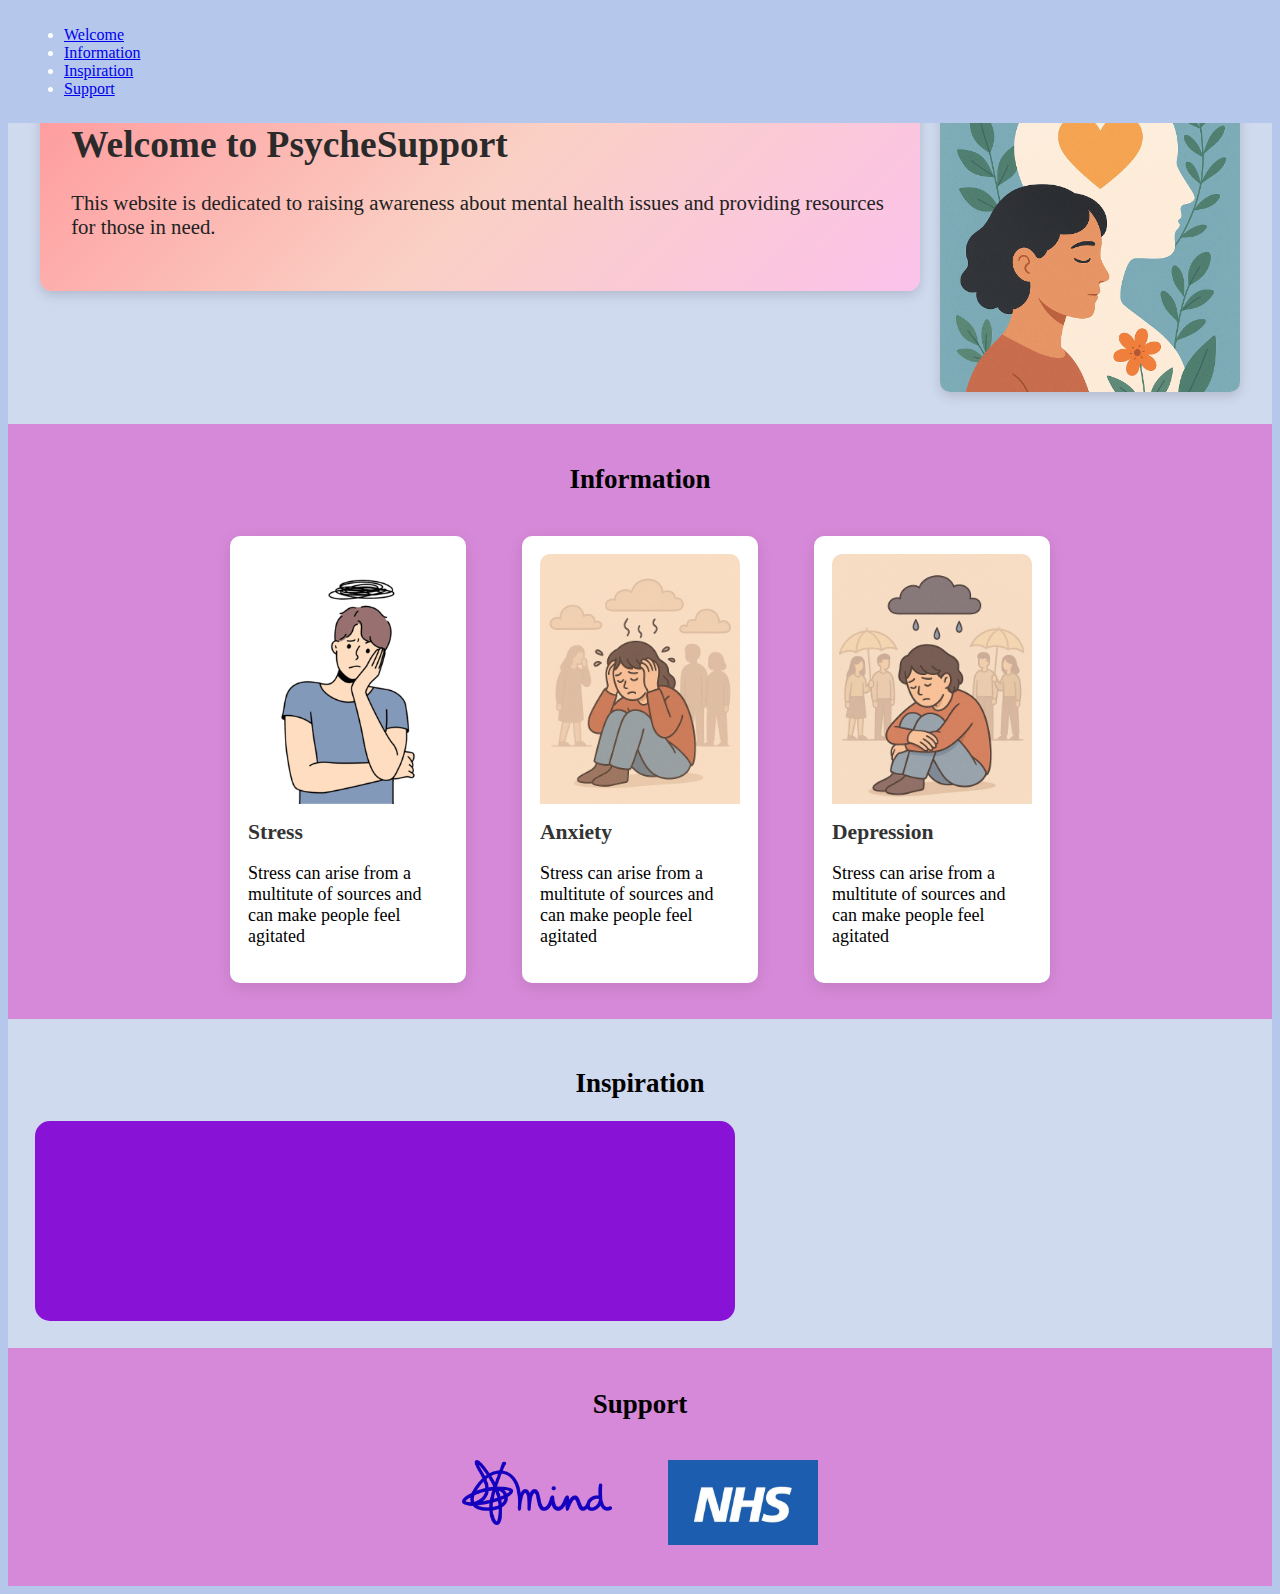
<file: Index.html>
<!DOCTYPE html>
<html lang="en">
    <head>
        <meta charset="UTF-8">
        <meta name="viewport" content="width=device-width, initial-scale=1.0">
        <!-- Meta Tags for Search Engines -->
        <meta name="description" content="A website dedicated to raising awareness about mental health issues and providing resources for those in need.">
        <meta name="keywords" content="Mental Health, Awareness, Support, Resources, Well-being">
        <!-- Title -->
        <title>PsycheSupport</title>
        <!-- Stylesheet -->
        <link rel="stylesheet" href="assets/css/style.css"> 
        <link rel="icon" type="png" href="Assets/CSS/Images/Favicon/Mental-Support.png">
    </head>

    <body>
        <nav>
            <ul>
                <li><a href="#Welcome">Welcome</a></li>
                <li><a href="#Information">Information</a></li>
                <li><a href="#Inspiration">Inspiration</a></li>
                <li><a href="#Resource-Links">Support</a></li>
            </ul>
        </nav>
        <!-- Welcome Section -->
        <section id="Welcome">
            <div class="welcome-content">
                <div class="welcome-text">
                    <h1>Welcome to PsycheSupport</h1>
                    <p>This website is dedicated to raising awareness about mental health issues and providing resources for those in need.</p>
                </div>
                <img src="Assets/CSS/Images/Peaceful-Mind.png" class="Peaceful-Mind-Img" alt="Peaceful Mind">
            </div>
        </section>

        <!-- Information Section -->
        <section id="Information">
            <h2>Information</h2>
            <div class="card-container">
                <div class="card" style="width: 18rem;">
                    <img src="Assets/CSS/Images/Stressed-Person.png" class="card-img" alt="Stressed Person">
                    <div class="card-body">
                    <h5 class="card-title"><strong>Stress</strong></h5>
                    <p class="card-text">Stress can arise from a multitute of sources and can make people feel agitated</p>
                    </div>
                </div>

                <div class="card" style="width: 18rem;">
                    <img src="Assets/CSS/Images/Anxious-Person.png" class="card-img" alt="Stressed Person">
                    <div class="card-body">
                    <h5 class="card-title"><strong>Anxiety</strong></h5>
                    <p class="card-text">Stress can arise from a multitute of sources and can make people feel agitated</p>
                    </div>
                </div>

                <div class="card" style="width: 18rem;">
                    <img src="Assets/CSS/Images/Depressed-Person.png" class="card-img" alt="Stressed Person">
                    <div class="card-body">
                    <h5 class="card-title"><strong>Depression</strong></h5>
                    <p class="card-text">Stress can arise from a multitute of sources and can make people feel agitated</p>
                    </div>
                </div>
            </div>
        </section>

        <section id="Inspiration">
            <h2>Inspiration</h2>
            <div class="Jumbotron">
                <div class="Quote">“You are stronger than you think, and braver than you feel.”<br> – Anonymous</div>
                <div class="Quote">“Talk to yourself like you would to someone you love.”<br> – Brené Brown</div>
                <div class="Quote">“Courage doesn’t always roar. Sometimes courage is the quiet voice at the end of the day saying, ‘I will try again tomorrow.’”<br> – Mary Anne Radmacher</div>
                <div class="Quote">“Our greatest glory is not in never falling, but in rising every time we fall.”<br> – Confucius</div>
            </div>
        </section>

        <section id="Resource-Links">
            <h2>Support</h2>
            <div class="logo-container">
                <div>
                    <a href="https://www.mind.org.uk/">
                    <img src="Assets/CSS/Images/Mind-Logo.png" class="logo" alt="Mind Logo">
                    </a>
                </div>
                <div>
                    <a href="https://www.nhs.uk/mental-health/">
                    <img src="Assets/CSS/Images/NHS-Logo.jpeg" class="logo" alt="NHS Logo">
                    </a>
                </div>
            </div>
        </section>
    </body>
</html>
</file>
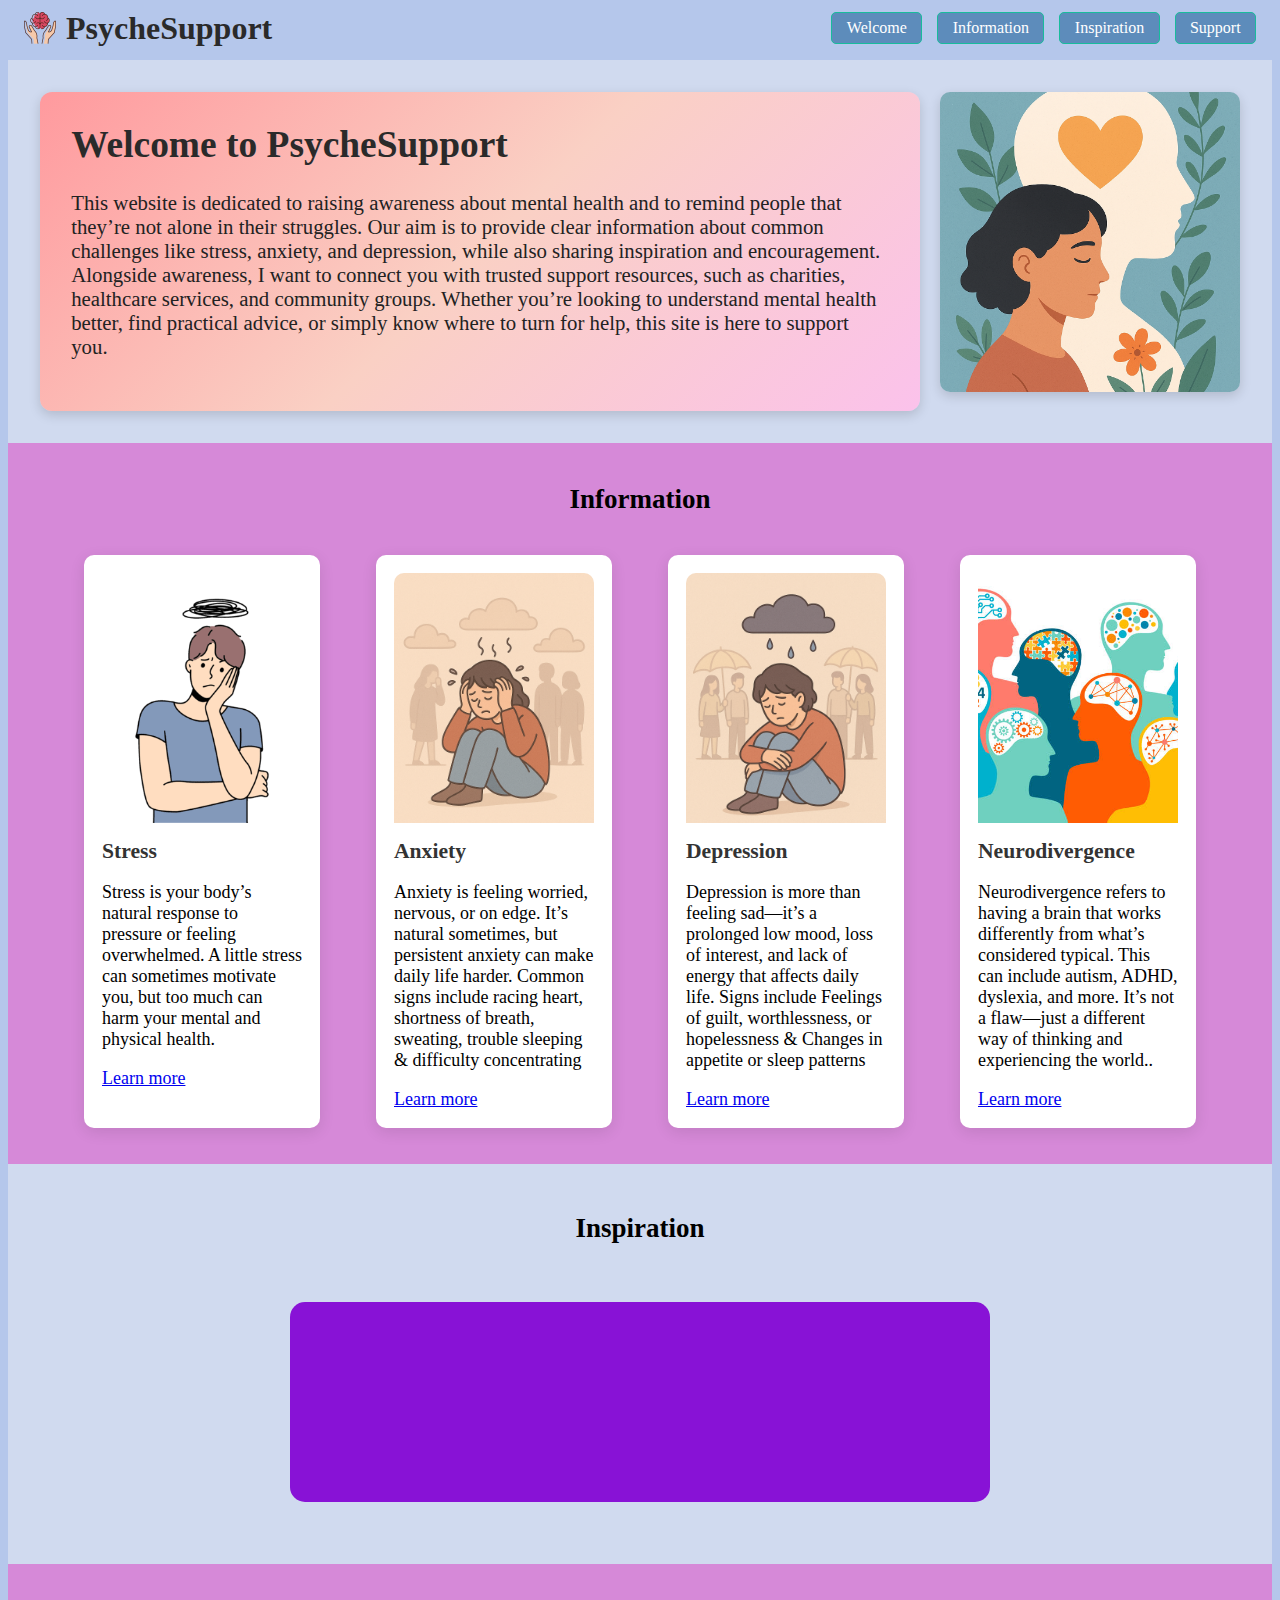
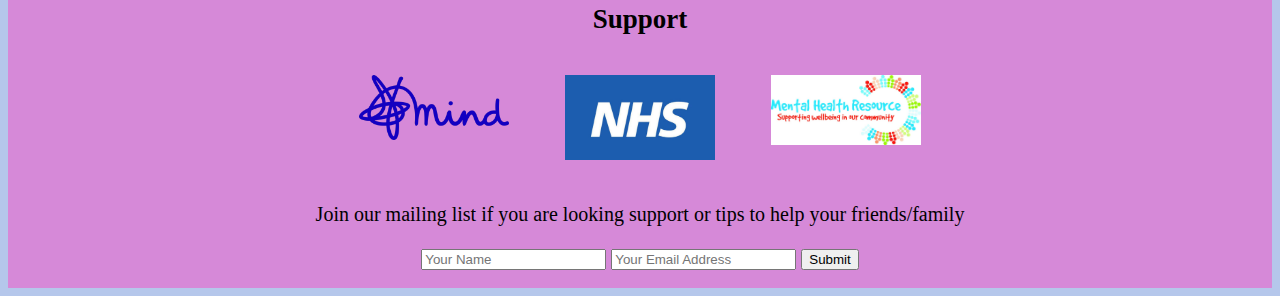
<file: index.html>
<!DOCTYPE html>
<html lang="en">
    <head>
        <meta charset="UTF-8">
        <meta name="viewport" content="width=device-width, initial-scale=1.0">
        <!-- Meta Tags for Search Engines -->
        <meta name="description" content="A website dedicated to raising awareness about mental health issues and providing resources for those in need.">
        <meta name="keywords" content="Mental Health, Awareness, Support, Resources, Well-being">
        <!-- Title -->
        <title>PsycheSupport</title>
        <!-- Stylesheet -->
        <link rel="stylesheet" href="assets/css/style.css"> 
        <link rel="icon" type="png" href="assets/images/favicon/Mental-Support.png">
    </head>

    <body>
        <!-- Navigation Bar -->
        <nav>
            <div class="nav-left">
                <img src="assets/images/favicon/Mental-Support.png" alt="Logo" class="nav-logo">
                <span class="nav-title">PsycheSupport</span>
            </div>

            <div class="nav-right">
                <!-- Hidden checkbox controls toggle -->
                <input type="checkbox" id="nav-toggle" class="nav-checkbox">
                <label for="nav-toggle" class="nav-toggle">☰</label>

                <ul class="nav-links">
                    <li><a href="#Welcome">Welcome</a></li>
                    <li><a href="#Information">Information</a></li>
                    <li><a href="#Inspiration">Inspiration</a></li>
                    <li><a href="#Resource-Links">Support</a></li>
                </ul>
            </div>
        </nav>

        <!-- Welcome Section -->
        <section id="Welcome">
            <div class="welcome-content">
                <div class="welcome-text">
                    <h1>Welcome to PsycheSupport</h1>
                    <p>
                    This website is dedicated to raising awareness about mental health and to remind people that they’re not alone in their struggles. Our aim is to provide clear information about common challenges like stress, anxiety, and depression, while also sharing inspiration and encouragement. Alongside awareness, I want to connect you with trusted support resources, such as charities, healthcare services, and community groups. Whether you’re looking to understand mental health better, find practical advice, or simply know where to turn for help, this site is here to support you. 
                    </p>
                </div>
                <img src="assets/images/Peaceful-Mind.png" class="Peaceful-Mind-Img" alt="Peaceful Mind">
            </div>
        </section>

        <!-- Information Section -->
        <section id="Information">
            <h2>Information</h2>
            <div class="card-container">
                <div class="card" style="width: 18rem;">
                    <img src="assets/images/Stressed-Person.png" class="card-img" alt="Stressed Person">
                    <div class="card-body">
                    <h5 class="card-title"><strong>Stress</strong></h5>
                    <p class="card-text">Stress is your body’s natural response to pressure or feeling overwhelmed. A little stress can sometimes motivate you, but too much can harm your mental and physical health.</p>
                    <a href="https://www.nhs.uk/every-mind-matters/mental-health-issues/stress/" target="_blank" class="card-link">Learn more</a>
                    </div>
                </div>

                <div class="card" style="width: 18rem;">
                    <img src="assets/images/Anxious-Person.png" class="card-img" alt="Anxious Person">
                    <div class="card-body">
                    <h5 class="card-title"><strong>Anxiety</strong></h5>
                    <p class="card-text">Anxiety is feeling worried, nervous, or on edge. It’s natural sometimes, but persistent anxiety can make daily life harder. Common signs include racing heart, shortness of breath, sweating, trouble sleeping & difficulty concentrating</p>
                    <a href="https://www.healthyminds.services/support/articles/anxiety" target="_blank" class="card-link">Learn more</a>
                    </div>
                </div>

                <div class="card" style="width: 18rem;">
                    <img src="assets/images/Depressed-Person.png" class="card-img" alt="Stressed Person">
                    <div class="card-body">
                    <h5 class="card-title"><strong>Depression</strong></h5>
                    <p class="card-text">Depression is more than feeling sad—it’s a prolonged low mood, loss of interest, and lack of energy that affects daily life. Signs include Feelings of guilt, worthlessness, or hopelessness & Changes in appetite or sleep patterns</p>
                    <a href="https://www.healthyminds.services/support/articles/depression" target="_blank" class="card-link">Learn more</a>
                    </div>
                </div>
                
                <div class="card" style="width: 18rem;">
                    <img src="assets/images/Neurodivergence.jpg" class="card-img" alt="Neurodivergent Person">
                    <div class="card-body">
                    <h5 class="card-title"><strong>Neurodivergence</strong></h5>
                    <p class="card-text">Neurodivergence refers to having a brain that works differently from what’s considered typical. This can include autism, ADHD, dyslexia, and more. It’s not a flaw—just a different way of thinking and experiencing the world..</p>
                    <a href="https://www.healthyminds.services/support/articles/neurodiversity" target="_blank" class="card-link">Learn more</a>
                    </div>
                </div>
            </div>
        </section>

        <!-- Inspiration Section -->
        <section id="Inspiration">
            <h2>Inspiration</h2>
                <div class="Jumbotron-Wrapper">
                    <div class="Jumbotron">
                        <div class="Quote">“You are stronger than you think, and braver than you feel.”<br> – Anonymous</div>
                        <div class="Quote">“Talk to yourself like you would to someone you love.”<br> – Brené Brown</div>
                        <div class="Quote">“Courage doesn’t always roar. Sometimes courage is the quiet voice at the end of the day saying, ‘I will try again tomorrow.’”<br> – Mary Anne Radmacher</div>
                        <div class="Quote">“Our greatest glory is not in never falling, but in rising every time we fall.”<br> – Confucius</div>
                    </div>
                </div>
        </section>

        <!-- Resource Links Section -->
        <section id="Resource-Links">
            <h2>Support</h2>
            <div class="logo-container">
                <div>
                    <a href="https://www.mind.org.uk/">
                    <img src="assets/images/Mind-Logo.png" class="logo" alt="Mind">
                    </a>
                </div>
                <div>
                    <a href="https://www.nhs.uk/mental-health/">
                    <img src="assets/images/NHS-Logo.jpeg" class="logo" alt="NHS">
                    </a>
                </div>
                <div>
                    <a href="https://www.mentalhealthresource.org.uk/">
                    <img src="assets/images/Mental-health-resource-logo.jpeg" class="logo" alt="Mental Health Resource">
                    </a>
                </div>
            </div>
            <div class ="mailing-list">
                <p>Join our mailing list if you are looking support or tips to help your friends/family</p>

                <form class="mailing-form" action="https://formspree.io/f/your-form-id" method="POST">
                    <input type="text" name="name" placeholder="Your Name" required>
                    <input type="email" name="email" placeholder="Your Email Address" required>
                    <button type="submit">Submit</button>
                </form>
            </div>
        </section>
    </body>
</html>
</file>
<file: assets/css/style.css>
body {
background: #B5C7EB;
}

/* #region Navigation Bar Styles */
nav {
  position: fixed;
  top: 0;
  left: 0;
  width: 100%;
  background: #B5C7EB;
  color: #fff;
  z-index: 1000;

  display: flex;
  justify-content: space-between;
  align-items: center;
  padding: 0.6em 1.5em;
  box-sizing: border-box;
}

section {
  scroll-margin-top: 30px; /* adjust to the height of your navbar */
}

/* left side (logo + title) */
.nav-left {
  display: flex;
  align-items: center;
  gap: 10px;
}

.nav-logo {
  width: 32px;
  height: 32px;
}

.nav-title {
  font-size: 2em;
  font-weight: bold;
  color: #2a2a2a;
}

/* right side (links + toggle) */
.nav-right {
  display: flex;
  align-items: center;
  position: relative;
}

/* hide the checkbox */
.nav-checkbox {
  display: none;
}

/* hamburger icon (hidden on large screens) */
.nav-toggle {
  display: none;
  font-size: 1.8em;
  cursor: pointer;
  user-select: none;
  color: #2a2a2a;
}

/* links default (large screens) */
.nav-links {
  display: flex;
  gap: 15px;
  list-style: none;
  margin: 0;
  padding: 0;
}

.nav-links li a {
  display: block;
  padding: 0.4em 0.9em;
  background: #5d8cbb;
  border-radius: 5px;
  border: 1px solid #18bc9c;
  color: #fff;
  text-decoration: none;
  font-weight: 500;
  font-size: 1em;
  transition: background 0.3s, transform 0.2s;
}

.nav-links li a:hover {
  background: #45709b;
  transform: scale(1.05);
}

/* --- Responsive (small screens) --- */
@media (max-width: 768px) {
  /* show hamburger */
  .nav-toggle {
    display: block;
    margin-left: 10px;
  }

  /* hide links by default */
  .nav-links {
    display: none;
    flex-direction: column;
    background: #B5C7EB;
    position: absolute;
    top: 100%;
    right: 0;
    width: 200px;
    padding: 1em 0;
    box-shadow: 0 4px 8px rgba(0,0,0,0.1);
  }

  /* show links when checkbox checked */
  .nav-checkbox:checked ~ .nav-links {
    display: flex;
  }
}
/* #endregion */

/* #region Welcome Section Styles*/
#Welcome {
  margin-top: 60px; /* offset for fixed navbar */
  padding: 2em;
  background: rgba(244, 244, 244, 0.432);
}

.welcome-content {
  display: flex;
  align-items: flex-start;
  justify-content: space-between;
  gap: 20px;
  flex-wrap: wrap; /* allows wrapping on small screens */
}

/* colorful text box */
.welcome-text {
  flex: 1;
  background: linear-gradient(135deg, #ff9a9e, #fad0c4, #fbc2eb);
  padding: 1.5em;
  border-radius: 12px;
  box-shadow: 0 4px 12px rgba(0,0,0,0.15);
  color: #222;
  font-size: 1.3em;
}

/* style heading inside */
.welcome-text h1 {
  margin-top: 0;
  font-size: 1.8em;
  color: #2a2a2a;
}

/* right side image */
.Peaceful-Mind-Img {
  flex: 1;
  max-width: 300px;
  width: 100%;
  height: 300px;
  border-radius: 10px;
  box-shadow: 0 4px 12px rgba(0,0,0,0.15);
  object-fit: cover;
  align-self: stretch;
}

/* responsive: stack on small screens */
@media (max-width: 768px) {
  .welcome-content {
    flex-direction: column;   /* stack vertically */
    text-align: center;
    align-items: center;
  }

  @media (max-width: 480px) {
  .welcome-text h1 {
    font-size: 1.6rem;    /* smaller for mobile */
  }
}

  .welcome-text {
    width: 100%;
    box-sizing: border-box;
  }

  .Peaceful-Mind-Img {
    margin-top: 20px;
  }
}
/* #endregion */

/* #region Information Section Styles*/
#Information {
    padding: 1em;
    background: rgba(226, 115, 208, 0.733);
    font-size: 18px;
    text-align: center;
}
.card-container {
  display: flex;        /* put cards in a row */
  flex-wrap: wrap;      /* allow wrapping on smaller screens */
  gap: 20px;            /* space between cards */
  justify-content: center; /* center horizontally */
}
.card {
    background: #fff;
    border-radius: 10px;
    box-shadow: 0 4px 15px rgba(0,0,0,0.1);
    margin: 1em 1em;
    padding: 1em;
    max-width: 200px;
    text-align: left;
}
.card-img {
    width: 100%;
    height: 250px;
    object-fit: cover;
    border-radius: 10px 10px 0 0;
}
.card-title {
    font-size: 1.2em;
    margin: 0.5em 0;
    color: #333;
}
/* #endregion */

/* #region Inspiration Section Styles */
#Inspiration {
  padding: 1.5em;
  font-size: 18px;
  background-color: rgba(244, 244, 244, 0.432);
  text-align: center;
  justify-content: center;
  align-items: center;
}

.Jumbotron-Wrapper {
    display: flex;
    justify-content: center; /* horizontal center */
    align-items: center;     /* vertical center within wrapper */
    height: 30vh;            /* adjust height as needed */
    padding: 0;
    margin: 0;
}

.Jumbotron {
    position: relative;
    width: 80%;
    max-width: 700px;
    height: 200px;
    overflow: hidden;
    background: #8812d6;
    border-radius: 15px;
    box-shadow: 0 4px 15px rgba(255, 255, 255, 0);
    display: flex;
    justify-content: center;
    align-items: center;
}

.Quote {
      position: absolute;
      width: 100%;
      opacity: 0;
      text-align: center;
      padding: 30px;
      font-size: 1.5rem;
      font-style: italic;
      color: #ffffff;
      animation: fade 20s infinite;
    }

    .Quote:nth-child(1) {
      animation-delay: 0s;
    }
    .Quote:nth-child(2) {
      animation-delay: 5s;
    }
    .Quote:nth-child(3) {
      animation-delay: 10s;
    }
    .Quote:nth-child(4) {
      animation-delay: 15s;
    }

@keyframes fade {
  0%   { opacity: 0; }   /* Slide is fully invisible at the start */
  5%   { opacity: 1; }   /* Quickly fades in */
  25%  { opacity: 1; }   /* Stays fully visible for a while */
  30%  { opacity: 0; }   /* Fades out */
  100% { opacity: 0; }   /* Remains invisible until the cycle restarts */
}
/* #endregion */

/* #region Support Section Styles*/
#Resource-Links {
    padding: 1em;
    background: rgba(226, 115, 208, 0.733);
    font-size: 18px;
    text-align: center;
}
.logo-container {
    display: flex;             /* puts logos in a row */
    justify-content: center;   /* centers them */
    gap: 20px;                 /* space between logos */
    flex-wrap: wrap; 
}

.logo {
    width: 150px;
    height: auto;
    margin: 1em;
}

.mailing-list {
  font-size: 20px;
}
/* #endregion */
</file>
